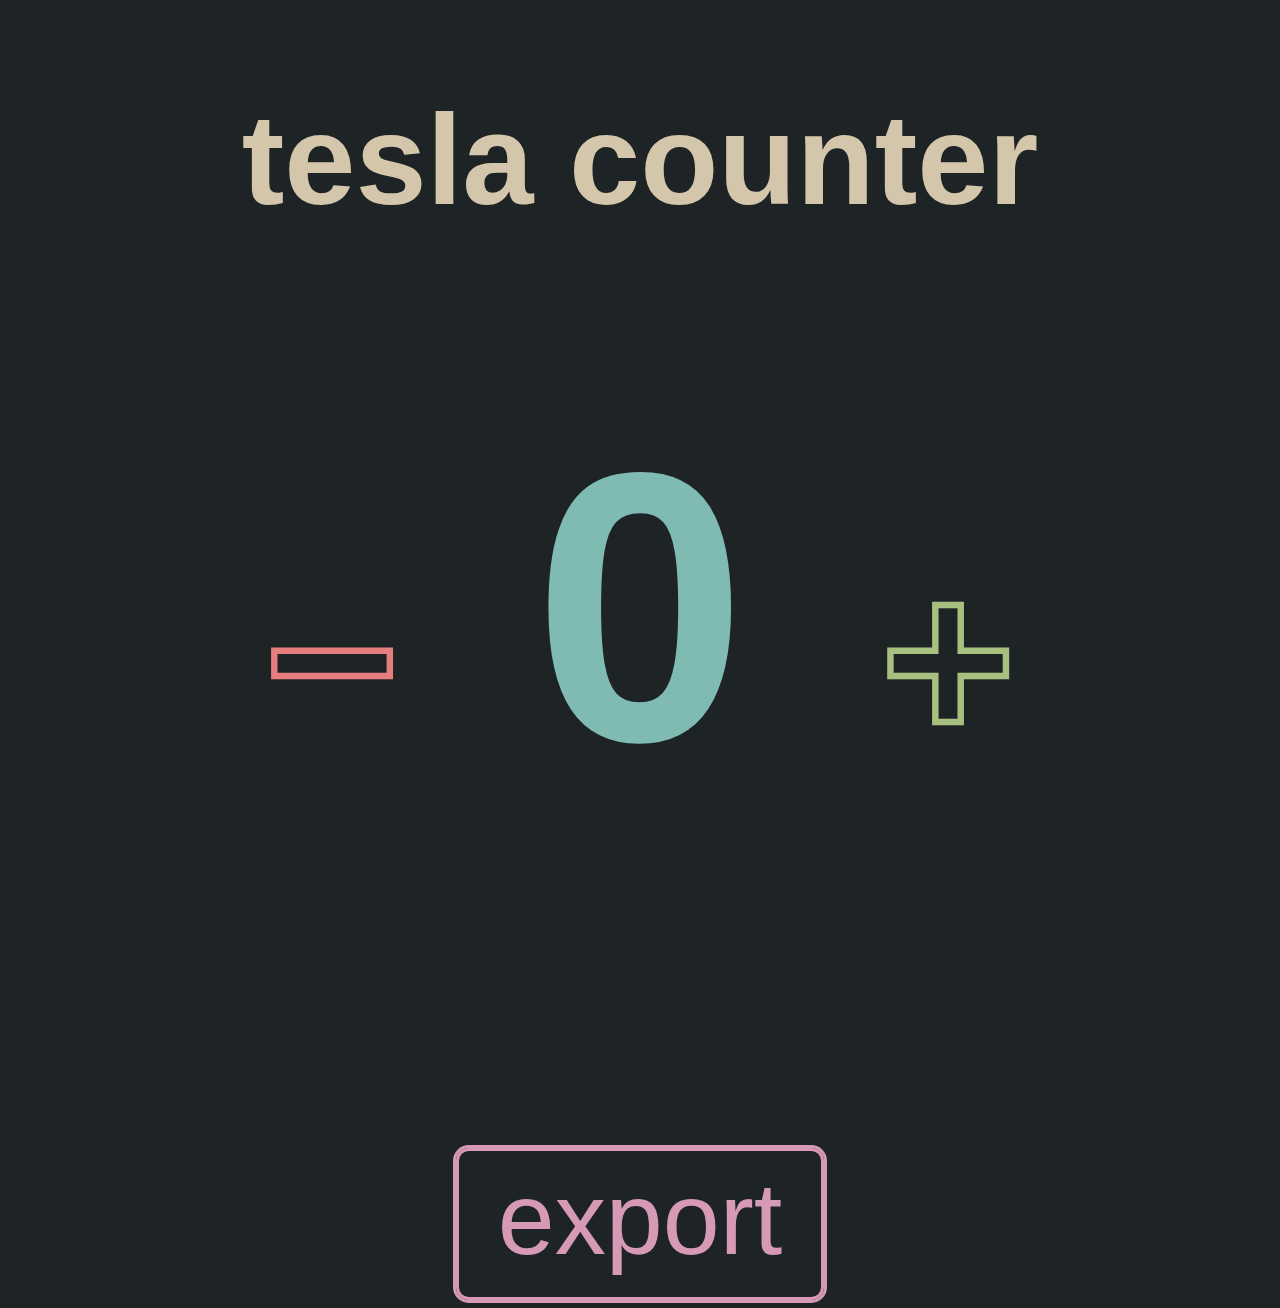
<file: tesla-app/index.html>
<!DOCTYPE html>
<html lang="en">
    <head>
        <script src="code.js"></script>
    </head>
    <title>Tesla Counter</title>
    <link rel="stylesheet" href="styles.css">
    <body>
        <h1>tesla counter</h1>
        <div class="counterContainer">
            <button id="minus" onclick="minus_clicked()">−</button>
            <h2 id="counter">0</h2>
            <button id="plus" onclick="plus_clicked()">+</button>
        </div>
        <button class="export" onclick="exportCSV()"> export</button>
    </body>
</html>
</file>
<file: tesla-app/styles.css>
body {
    background-color: #1e2326;
}

h1,
h2,
button {
    text-align: center;
    font-family: 'Gill Sans', 'Gill Sans MT', Calibri, 'Trebuchet MS', sans-serif;
}

h1 {
    font-size: 10vw;
    color: #d3c6aa;
    margin-bottom: 12vw;
}

h2 {
    font-size: 30vw;
    margin-top: 0;
    margin-bottom: 25vw;
    color: #7fbbb3
}

button {
    font-size: 12.5vw;
    margin-left: 10vw;
    margin-right: 10vw;
    margin-top: 0;
    display: block;
    background: none;
    border: none;
    font-weight: bold;
}

#minus {
    font-size: 18vw;
    color: #1e2326;
    -webkit-text-stroke-width: 0.5vw;
    -webkit-text-stroke-color: #e67e80;
}

#minus:active {
    color: #e67e80
}

#plus {
    font-size: 18vw;
    color: #1e2326;
    -webkit-text-stroke-width: 0.5vw;
    -webkit-text-stroke-color: #a7c080;
}

#plus:active {
    color: #a7c080;
}

.counterContainer {
    display: flex;
    flex-wrap: nowrap;
    justify-content: center;
    align-items: baseline;
    align-content: stretch;
}

.export {
    border-radius: 1vw;
    font-weight: normal;
    padding-top: 0.7vw;
    padding-bottom: 1.5vw;
    padding-left: 3vw;
    padding-right: 3vw;
    font-size: 8vw;
    margin: 0 auto;

    color: #d699b6;
    border-color: #d699b6;
    border-style: solid;
    outline: auto;
    outline-style: solid;

    background-color: #1e2326;
}

.export:hover {
    background-color: #d699b6;
    color: #1e2326;


}
</file>
